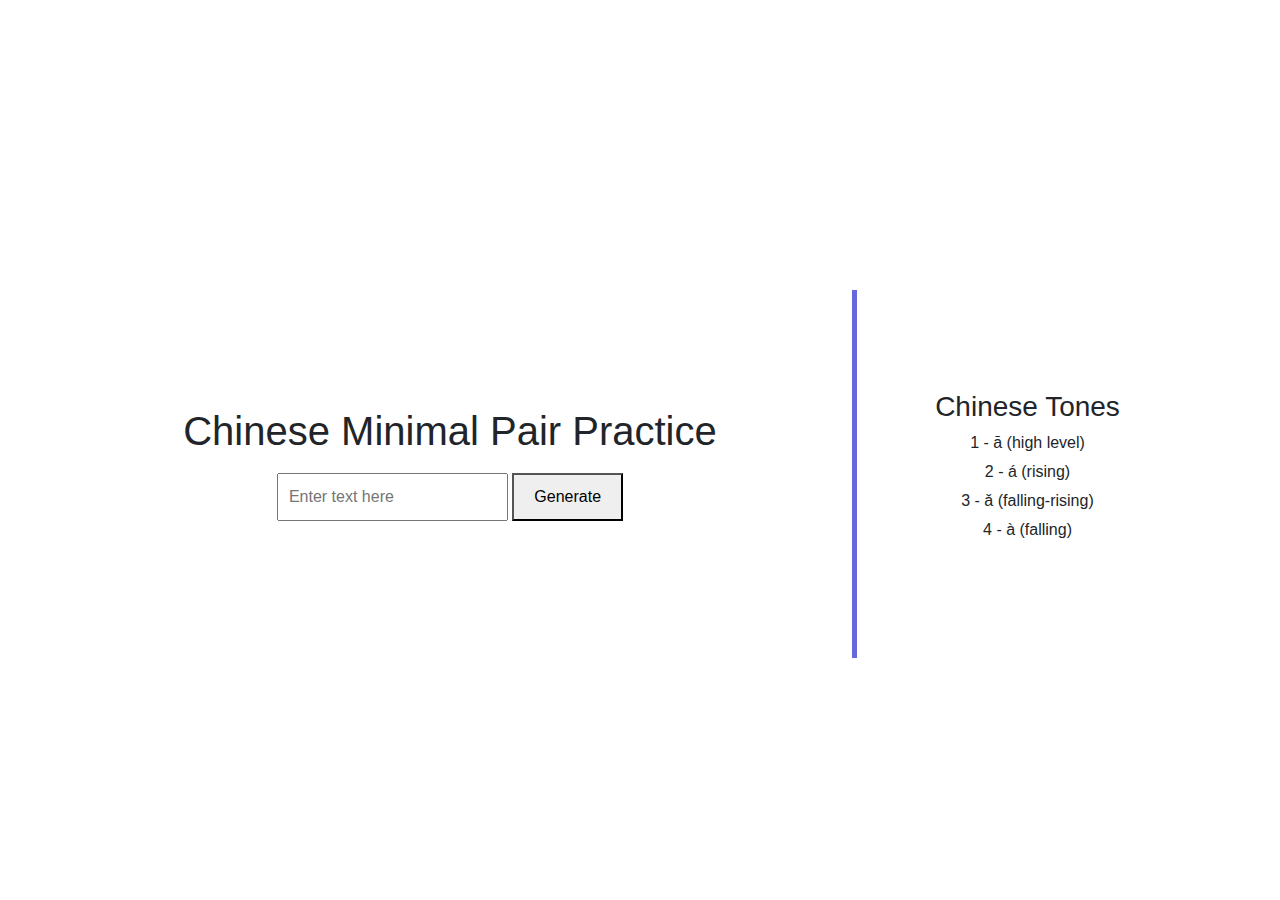
<file: index.html>
<!DOCTYPE html>
<html lang="en">
<head>
    <meta charset="UTF-8">
    <meta name="viewport" content="width=device-width, initial-scale=1.0">
    <title>Chinese Minimal Pair Practice</title>
    <!-- Bootstrap CSS -->
    <link href="https://cdn.jsdelivr.net/npm/bootstrap@5.3.0/dist/css/bootstrap.min.css" rel="stylesheet">
    <link rel="stylesheet" href="styles.css">
</head>
<body>
    <div class="container mt-5">
        <div class="row justify-content-center align-items-center">
            <div class="col-md-8 text-center">
                <h1>Chinese Minimal Pair Practice</h1>
                <div class="mb-3">
                    <input type="text" id="inputText" placeholder="Enter text here">
                    <button id="generateButton">Generate</button>
                </div>
                <p id="outputText"></p>
            </div>
            <div class="col-md-4">
                <div class="side-panel">
                    <h3>Chinese Tones</h3>
                    <ul>
                        <li class="list-group-item">1 - ā (high level)</li>
                        <li class="list-group-item">2 - á (rising)</li>
                        <li class="list-group-item">3 - ǎ (falling-rising)</li>
                        <li class="list-group-item">4 - à (falling)</li>
                    </ul>
                </div>
            </div>
        </div>
    </div>
    <!-- Bootstrap JS -->
    <script src="https://cdn.jsdelivr.net/npm/bootstrap@5.3.0/dist/js/bootstrap.bundle.min.js"></script>
    <script src="script.js"></script>
</body>
</html>
</file>
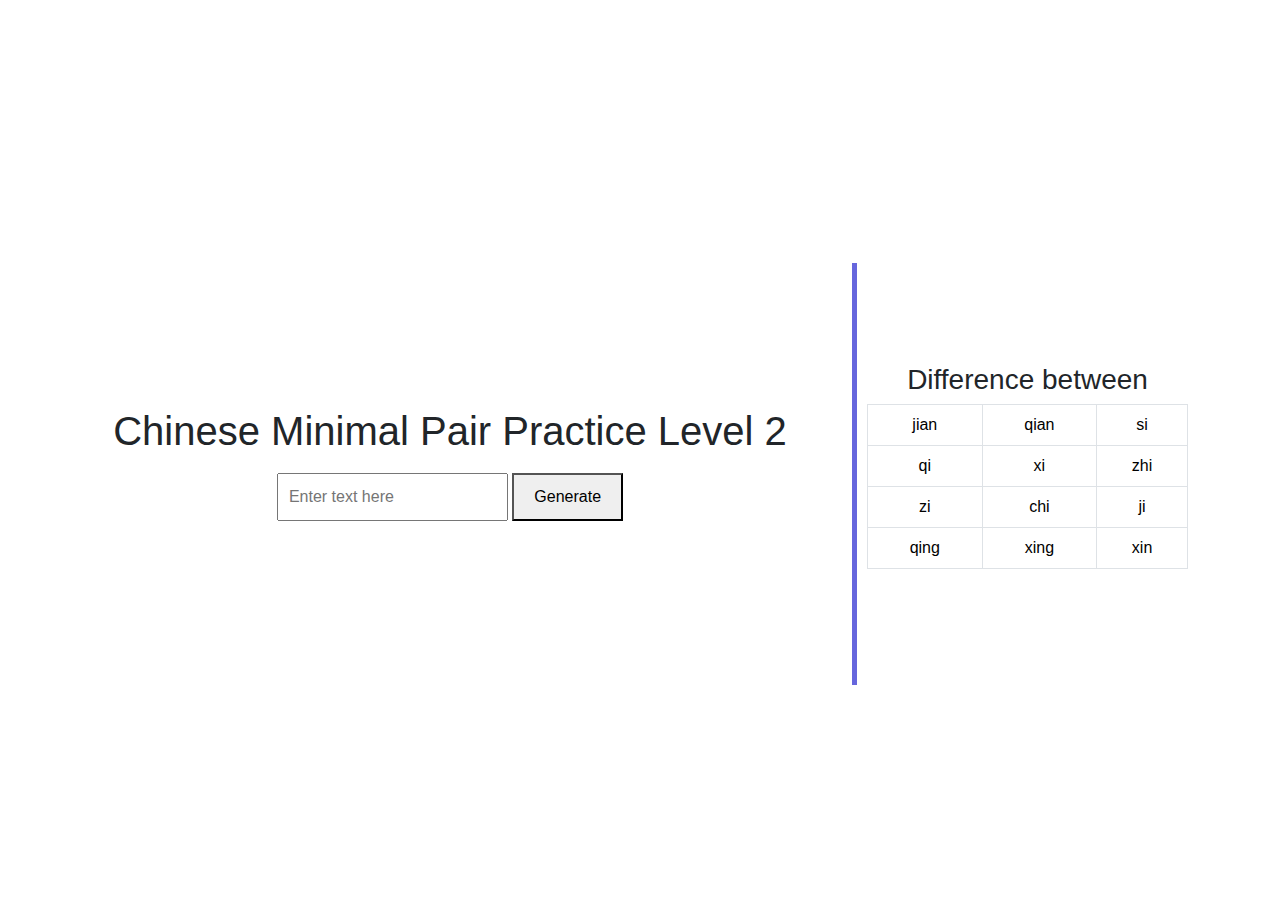
<file: level2.html>
<!DOCTYPE html>
<html lang="en">
<head>
    <meta charset="UTF-8">
    <meta name="viewport" content="width=device-width, initial-scale=1.0">
    <title>Chinese Minimal Pair Practice</title>
    <!-- Bootstrap CSS -->
    <link href="https://cdn.jsdelivr.net/npm/bootstrap@5.3.0/dist/css/bootstrap.min.css" rel="stylesheet">
    <link rel="stylesheet" href="styles.css">
</head>
<body>
    <div class="container mt-5">
        <div class="row justify-content-center align-items-center">
            <div class="col-md-8 text-center">
                <h1>Chinese Minimal Pair Practice Level 2</h1>
                <div class="mb-3">
                    <input type="text" id="inputText" placeholder="Enter text here">
                    <button id="generateButton">Generate</button>
                </div>
                <p id="outputText"></p>
            </div>
            <div class="col-md-4">
                <div class="side-panel">
                    <h3>Difference between</h3>
                    <table class="table table-bordered">
                       <tbody>
                            <tr>
                                <td>jian</td>
                                <td>qian</td>
                                <td>si</td>
                            </tr>
                            <tr>
                                <td>qi</td>
                                <td>xi</td>
                                <td>zhi</td>
                            </tr>
                            <tr>
                                <td>zi</td>
                                <td>chi</td>
                                <td>ji</td>
                            </tr>
                            <tr>
                                <td>qing</td>
                                <td>xing</td>
                                <td>xin</td>
                            </tr>
                        </tbody>
                    </table>
                </div>
            </div>
        </div>
    </div>
    <!-- Bootstrap JS -->
    <script src="https://cdn.jsdelivr.net/npm/bootstrap@5.3.0/dist/js/bootstrap.bundle.min.js"></script>
    <script>
        const pinyinList = ['jian', 'qian', 'si', 'qi', 'xi', 'zhi', 'zi', 'chi', 'ji', 'qing', 'xing', 'xin'];

        function getRandomPinyin() {
            return pinyinList[Math.floor(Math.random() * pinyinList.length)];
        }

        document.getElementById('generateButton').addEventListener('click', () => {
            const pinyin1 = getRandomPinyin();
            let pinyin2;
            do {
                pinyin2 = getRandomPinyin();
            } while (pinyin1 === pinyin2); // Ensure pinyin2 is different from pinyin1

            document.getElementById('outputText').textContent = pinyin1 + " " + pinyin2;
        });
    </script>
</body>
</html>
</file>
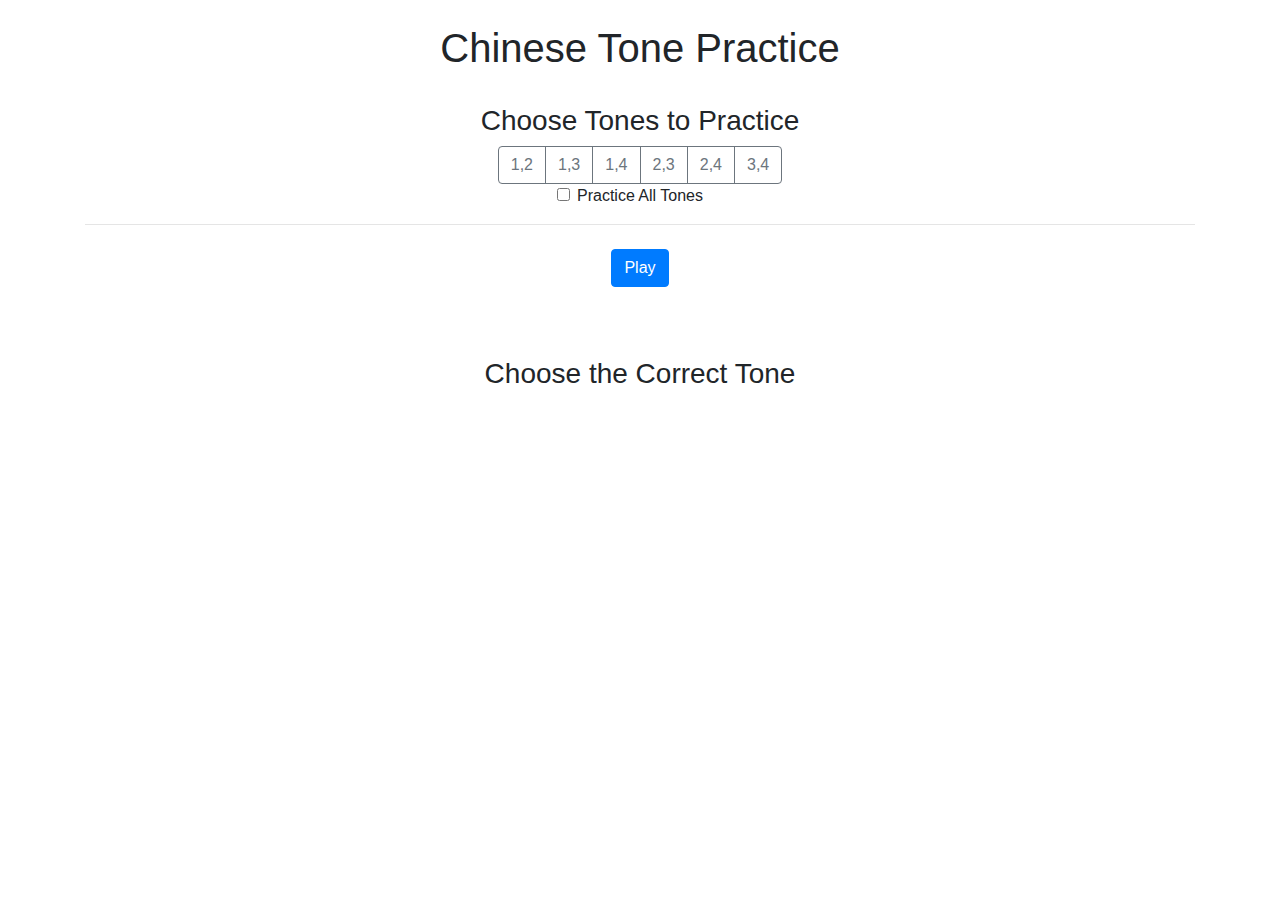
<file: version1/main.html>
<!DOCTYPE html>
<html lang="en">
<head>
  <meta charset="UTF-8">
  <meta name="viewport" content="width=device-width, initial-scale=1.0">
  <title>Chinese Tone Practice</title>
  <link rel="stylesheet" href="https://maxcdn.bootstrapcdn.com/bootstrap/4.5.2/css/bootstrap.min.css">
  <style>
    .tone-btn {
      margin: 5px;
    }
    .alert {
      margin-top: 20px;
    }
  </style>
</head>
<body>

<div class="container">
  <h1 class="text-center mt-4">Chinese Tone Practice</h1>
  
  <!-- Tone selection form -->
  <div class="row">
    <div class="col-12 text-center mt-4">
      <h3>Choose Tones to Practice</h3>
      <div class="btn-group" role="group" aria-label="Tone selection">
        <button type="button" class="btn btn-outline-secondary tone-btn-sel" data-tone1="1" data-tone2="2">1,2</button>
        <button type="button" class="btn btn-outline-secondary tone-btn-sel" data-tone1="1" data-tone2="3">1,3</button>
        <button type="button" class="btn btn-outline-secondary tone-btn-sel" data-tone1="1" data-tone2="4">1,4</button>
        <button type="button" class="btn btn-outline-secondary tone-btn-sel" data-tone1="2" data-tone2="3">2,3</button>
        <button type="button" class="btn btn-outline-secondary tone-btn-sel" data-tone1="2" data-tone2="4">2,4</button>
        <button type="button" class="btn btn-outline-secondary tone-btn-sel" data-tone1="3" data-tone2="4">3,4</button>
      </div>
      <div>
        <input type="checkbox" id="practice-all-checkbox" class="form-check-input">
        <label for="practice-all-checkbox" class="form-check-label">Practice All Tones</label>
      </div>
      <hr/>
      <div>
        <button id="play-btn" class="btn btn-primary mt-2">Play</button>

      </div>
    </div>
  </div>

  <!-- Result message -->
  <div id="result-msg" class="alert" role="alert"></div>

  <!-- Tone choice buttons (will be dynamically shown based on practiced tones) -->
  <div class="row mt-4 text-center">
    <div class="col-12">
      <h3>Choose the Correct Tone</h3>
      <div id="tone-buttons" class="d-none"></div>
    </div>
  </div>
  <div class="container mt-4">
    <div id="stats" class="mt-4"></div>
    <div id="individual-stats"></div>
  </div>
</div>

<script>
  const sounds = [
    'a', 'ai', 'an', 'ang', 'ao', 'ba', 'bai', 'ban', 'bang', 'bao', 'bei', 'ben', 'beng', 'bi', 'bian', 'biao', 'bie', 'bin', 'bing', 'bo', 'bu',
    'ca', 'cai', 'can', 'cang', 'cao', 'ce', 'cen', 'ceng', 'cha', 'chai', 'chan', 'chang', 'chao', 'che', 'chen', 'cheng', 'chi', 'chong', 'chou',
    'chu', 'chua', 'chuai', 'chuan', 'chuang', 'chui', 'chun', 'chuo', 'ci', 'cong', 'cou', 'cu', 'cuan', 'cui', 'cun', 'cuo', 'da', 'dai', 'dan',
    'dang', 'dao', 'de', 'dei', 'den', 'deng', 'di', 'dian', 'diao', 'die', 'ding', 'diu', 'dong', 'dou', 'du', 'duan', 'dui', 'dun', 'duo', 'e', 
    'ei', 'en', 'eng', 'er', 'fa', 'fan', 'fang', 'fei', 'fen', 'feng', 'fo', 'fou', 'fu', 'ga', 'gai', 'gan', 'gang', 'gao', 'ge', 'gei', 'gen', 
    'geng', 'gong', 'gou', 'gu', 'gua', 'guai', 'guan', 'guang', 'gui', 'gun', 'guo', 'ha', 'hai', 'han', 'hang', 'hao', 'he', 'hei', 'hen', 'heng', 
    'hong', 'hou', 'hu', 'hua', 'huai', 'huan', 'huang', 'hui', 'hun', 'huo', 'ji', 'jia', 'jian', 'jiang', 'jiao', 'jie', 'jin', 'jing', 'jiong', 
    'jiu', 'ju', 'juan', 'jue', 'jun', 'ka', 'kai', 'kan', 'kang', 'kao', 'ke', 'ken', 'keng', 'kong', 'kou', 'ku', 'kua', 'kuai', 'kuan', 'kuang', 
    'kui', 'kun', 'kuo', 'la', 'lai', 'lan', 'lang', 'lao', 'le', 'lei', 'leng', 'li', 'lia', 'lian', 'liang', 'liao', 'lie', 'lin', 'ling', 'liu', 
    'lo', 'long', 'lou', 'lu', 'lü', 'luan', 'lüe', 'lun', 'luo', 'ma', 'mai', 'man', 'mang', 'mao', 'me', 'mei', 'men', 'meng', 'mi', 'mian', 'miao', 
    'mie', 'min', 'ming', 'miu', 'mo', 'mou', 'mu', 'na', 'nai', 'nan', 'nang', 'nao', 'ne', 'nei', 'nen', 'neng', 'ni', 'nian', 'niang', 'niao', 
    'nie', 'nin', 'ning', 'niu', 'nong', 'nou', 'nu', 'nü', 'nuan', 'nüe', 'nuo', 'o', 'ou', 'pa', 'pai', 'pan', 'pang', 'pao', 'pei', 'pen', 'peng', 
    'pi', 'pian', 'piao', 'pie', 'pin', 'ping', 'po', 'pou', 'pu', 'qi', 'qia', 'qian', 'qiang', 'qiao', 'qie', 'qin', 'qing', 'qiong', 'qiu', 'qu', 
    'quan', 'que', 'qun', 'ran', 'rang', 'rao', 're', 'ren', 'reng', 'ri', 'rong', 'rou', 'ru', 'rua', 'ruan', 'rui', 'run', 'ruo', 'sa', 'sai', 
    'san', 'sang', 'sao', 'se', 'sen', 'seng', 'sha', 'shai', 'shan', 'shang', 'shao', 'she', 'shen', 'sheng', 'shi', 'shou', 'shu', 'shua', 'shuai', 
    'shuan', 'shuang', 'shui', 'shun', 'shuo', 'si', 'song', 'sou', 'su', 'suan', 'sui', 'sun', 'suo', 'ta', 'tai', 'tan', 'tang', 'tao', 'te', 'teng', 
    'ti', 'tian', 'tiao', 'tie', 'ting', 'tong', 'tou', 'tu', 'tuan', 'tui', 'tun', 'tuo', 'wa', 'wai', 'wan', 'wang', 'wei', 'wen', 'weng', 'wo', 
    'wu', 'xi', 'xia', 'xian', 'xiang', 'xiao', 'xie', 'xin', 'xing', 'xiong', 'xiu', 'xu', 'xuan', 'xue', 'xun', 'ya', 'yan', 'yang', 'yao', 'ye', 
    'yi', 'yin', 'ying', 'yong', 'you', 'yu', 'yuan', 'yue', 'yun', 'za', 'zai', 'zan', 'zang', 'zao', 'ze', 'zei', 'zen', 'zeng', 'zha', 'zhai', 
    'zhan', 'zhang', 'zhao', 'zhe', 'zhei', 'zhen', 'zheng', 'zhi', 'zhong', 'zhou', 'zhu', 'zhua', 'zhuai', 'zhuan', 'zhuang', 'zhui', 'zhun', 
    'zhuo', 'zi', 'zong', 'zou', 'zu', 'zuan', 'zui', 'zun', 'zuo'
  ];

  let practiceTones = [];  // Store selected tones for practice
  let correctTone = null;  // Store the correct tone for each sound
  let currentSound = null; // Store the current sound for practice
  let practiceAllTones = false;

  // Stats structure to store tries and successes for tone pairs and individual tones
  let stats = {
    tonePairs: {},  // For tracking 1vs2, 1vs3, etc.
    individualTones: {
      1: { correct: 0, wrong: 0 },
      2: { correct: 0, wrong: 0 },
      3: { correct: 0, wrong: 0 },
      4: { correct: 0, wrong: 0 }
    }
  };

  // Load stats from localStorage when the page loads
  function loadStats() {
    const storedStats = localStorage.getItem('tonePracticeStats');
    if (storedStats) {
      stats = JSON.parse(storedStats);
    }
  }

  // Save stats to localStorage
  function saveStats() {
    localStorage.setItem('tonePracticeStats', JSON.stringify(stats));
  }

  loadStats(); // Load stats on page load

  // Function to handle tone selection via button clicks
  function handleToneSelectionChange(event) {

    // Remove 'active' class from all buttons
    document.querySelectorAll('.tone-btn-sel').forEach(button => {
      button.classList.remove('active');
    });
  
    // Add 'active' class to the clicked button
    event.target.classList.add('active');
  
    // Extract tone values from the clicked button's data attributes
    const tone1 = parseInt(event.target.getAttribute('data-tone1'));
    const tone2 = parseInt(event.target.getAttribute('data-tone2'));
    
    const pairKey = getSortedPairKey(tone1, tone2); // Normalize key
  
    if (tone1 !== tone2) {
      practiceTones = [tone1, tone2];
      practiceAllTones = false;
  
      // Initialize the tone pair stats if not already
      if (!stats.tonePairs[pairKey]) {
        stats.tonePairs[pairKey] = { tries: 0, correct: 0 };
      }
  
      renderToneButtons();  // Render tone buttons for the selected tones
      selectRandomTone();    // Start practicing with the first sound
    } else {
      alert('Please select two different tones.');
    }
  }


  // Helper function to get a normalized key for the tone pairs
  function getSortedPairKey(tone1, tone2) {
    return tone1 < tone2 ? `${tone1}vs${tone2}` : `${tone2}vs${tone1}`;
  }

  // Attach event listener to each tone button
  document.querySelectorAll('.tone-btn-sel').forEach(button => {
    button.addEventListener('click', handleToneSelectionChange);
  });

  // Select a random sound and tone from the practiceTones set
  function selectRandomTone() {
    const randomSound = sounds[Math.floor(Math.random() * sounds.length)];
    currentSound = randomSound;

    if (practiceAllTones) {
      correctTone = Math.floor(Math.random() * 4) + 1;
    } else {
      correctTone = practiceTones[Math.floor(Math.random() * practiceTones.length)];
    }
  }

  // Play the selected sound with the correct tone
  function playAudio() {
    const audioPath = `../version2/audios/${currentSound}${correctTone}.mp3`;
    const audio = new Audio(audioPath);
    const resultMsg = document.getElementById('result-msg');

    resultMsg.className = 'alert alert-secondary';
    resultMsg.innerText = "Listen Carefully!";
    audio.play();
  }

  document.getElementById('play-btn').addEventListener('click', playAudio);

  // Handle when a tone button is clicked
  function handleToneClick(tone) {
    const resultMsg = document.getElementById('result-msg');
    
    const pairKey = getSortedPairKey(practiceTones[0], practiceTones[1]); // Normalize key

    if (!practiceAllTones) {
      stats.tonePairs[pairKey].tries++;
    }
  
    if (tone === correctTone) {
      if (!practiceAllTones) {
        stats.tonePairs[pairKey].correct++;
      }
      stats.individualTones[correctTone].correct++;
  
      resultMsg.className = 'alert alert-success';
      resultMsg.innerText = 'Correct! You guessed the right tone!';
    } else {
      stats.individualTones[correctTone].wrong++;
  
      resultMsg.className = 'alert alert-danger';
      resultMsg.innerText = `Wrong! The correct tone was ${correctTone}.`;
    }
  
    saveStats(); // Save the updated stats to localStorage
    renderStats(); // Render the updated stats after each guess
    selectRandomTone(); // Automatically move to the next sound
  }

  // Render tone buttons based on the selected practice tones
  function renderToneButtons() {
    const toneButtonsDiv = document.getElementById('tone-buttons');
    toneButtonsDiv.innerHTML = ''; // Clear any existing buttons
  
    let tonesToRender = practiceAllTones ? [1, 2, 3, 4] : practiceTones;
  
    tonesToRender.forEach(tone => {
      const toneBtn = document.createElement('button');
      toneBtn.className = 'btn btn-info tone-btn';
      toneBtn.style.width = '60px'; // Set the button width to 60px
      toneBtn.style.textAlign = 'center'; // Center the text
  
      // Map tone numbers to their respective marks
      const toneMarks = {
        1: '¯', // First tone (high level)
        2: '́',  // Second tone (rising)
        3: '̌',  // Third tone (dipping)
        4: '̀'   // Fourth tone (falling)
      };
  
      // Set button inner HTML with reduced space
      toneBtn.innerHTML = `${toneMarks[tone]}<br style="line-height: 0;">${tone}`;
      
      toneBtn.addEventListener('click', () => handleToneClick(tone));
      toneButtonsDiv.appendChild(toneBtn);
    });
  
    toneButtonsDiv.classList.remove('d-none'); // Show tone buttons
  }

  function renderStats() {
    const statsDiv = document.getElementById('stats');
    statsDiv.innerHTML = '<h3>Stats:</h3>';
    
    // Create table for tone pair stats
    const table = document.createElement('table');
    table.classList.add('table', 'table-bordered', 'text-center');
  
    // Create table header row with tone numbers
    const headerRow = document.createElement('tr');
    const emptyHeaderCell = document.createElement('th');  // Empty corner cell
    headerRow.appendChild(emptyHeaderCell);
  
    [1, 2, 3, 4].forEach(tone => {
      const headerCell = document.createElement('th');
      headerCell.innerText = `Tone ${tone}`;
      headerRow.appendChild(headerCell);
    });
  
    table.appendChild(headerRow);
  
    // Create table rows
    [1, 2, 3, 4].forEach(initialTone => {
      const row = document.createElement('tr');
      const rowHeader = document.createElement('th'); // Row header for tone number
      rowHeader.innerText = `Tone ${initialTone}`;
      row.appendChild(rowHeader);
  
      [1, 2, 3, 4].forEach(finalTone => {
        const cell = document.createElement('td');
  
        if (initialTone === finalTone) {
          // Disable cells where tones are the same (1vs1, 2vs2, etc.)
          cell.style.backgroundColor = '#e9ecef';  // Bootstrap disabled background
          cell.innerText = 'N/A';
        } else {
          const pairKey = getSortedPairKey(initialTone, finalTone); // Normalize key
          const pairStats = stats.tonePairs[pairKey];
  
          if (pairStats) {
            const percentage = pairStats.tries > 0 ? Math.round((pairStats.correct / pairStats.tries) * 100) : 0;
  
            // Set background color based on the percentage of success
            cell.style.backgroundColor = calculateBackgroundColor(percentage);
  
            cell.innerText = `${percentage}% (${pairStats.correct}/${pairStats.tries})`;
          } else {
            cell.innerText = '0% (0/0)';
            cell.style.backgroundColor = calculateBackgroundColor(0);
          }
        }
  
        row.appendChild(cell);
      });
  
      table.appendChild(row);
    });
  
    // Append the table to the stats div
    statsDiv.innerHTML = '';  // Clear previous content
    statsDiv.appendChild(table);
    renderIndividualToneStats();
  }

  function renderIndividualToneStats() {
    const statsDiv = document.getElementById('individual-stats');
    statsDiv.innerHTML = '<h3>Individual Tone Stats:</h3>';
    
    // Create table for individual tone stats
    const table = document.createElement('table');
    table.classList.add('table', 'table-bordered', 'text-center');
  
    // Create table header row
    const headerRow = document.createElement('tr');
    const headerCellTone = document.createElement('th');
    headerCellTone.innerText = 'Tone';
    headerRow.appendChild(headerCellTone);
  
    const headerCellPercentage = document.createElement('th');
    headerCellPercentage.innerText = 'Success Rate';
    headerRow.appendChild(headerCellPercentage);
  
    table.appendChild(headerRow);
  
    // Create rows for each individual tone
    [1, 2, 3, 4].forEach(tone => {
      const row = document.createElement('tr');
  
      // Tone number column
      const toneCell = document.createElement('td');
      toneCell.innerText = `Tone ${tone}`;
      row.appendChild(toneCell);
  
      // Calculate success rate
      const correct = stats.individualTones[tone].correct;
      const tries = correct + stats.individualTones[tone].wrong;
      const percentage = tries > 0 ? Math.round((correct / tries) * 100) : 0;
  
      // Success rate cell with background color
      const percentageCell = document.createElement('td');
      percentageCell.innerText = `${percentage}% (${correct}/${tries})`;
      percentageCell.style.backgroundColor = calculateBackgroundColor(percentage);
  
      row.appendChild(percentageCell);
  
      table.appendChild(row);
    });
  
    // Append the table to the individual stats div
    statsDiv.innerHTML = '';  // Clear previous content
    statsDiv.appendChild(table);
  }


  function calculateBackgroundColor(percentage) {
    // Hue ranges from red (0°) to green (120°) in HSL, start green at 80%
    let hue;
    
    if (percentage >= 80) {
      hue = 120;  // Full green
    } else {
      hue = (percentage / 80) * 120;  // Linear scale for red to green up to 80%
    }
  
    return `hsl(${hue}, 70%, 80%)`;  // Light color with 70% saturation and 80% lightness
  }
  // Add event listener for the Practice All Tones checkbox
  document.getElementById('practice-all-checkbox').addEventListener('change', function() {
    const checkbox = document.getElementById('practice-all-checkbox');
    const toneButtons = document.querySelectorAll('.tone-btn-sel');
  
    if (checkbox.checked) {
      // Disable tone selection buttons and activate Practice All mode
      toneButtons.forEach(button => button.disabled = true);
      practiceTones = [1, 2, 3, 4];
      practiceAllTones = true;
      renderToneButtons();  // Render all tone buttons
      selectRandomTone();   // Start practicing with all tones
    } else {
      // Enable tone selection buttons and deactivate Practice All mode
      toneButtons.forEach(button => button.disabled = false);
      practiceAllTones = false;
      practiceTones = []; // Reset the practice tones
      document.getElementById('tone-buttons').classList.add('d-none');  // Hide the tone buttons
    }
  });

</script>

</body>
</html>
</file>
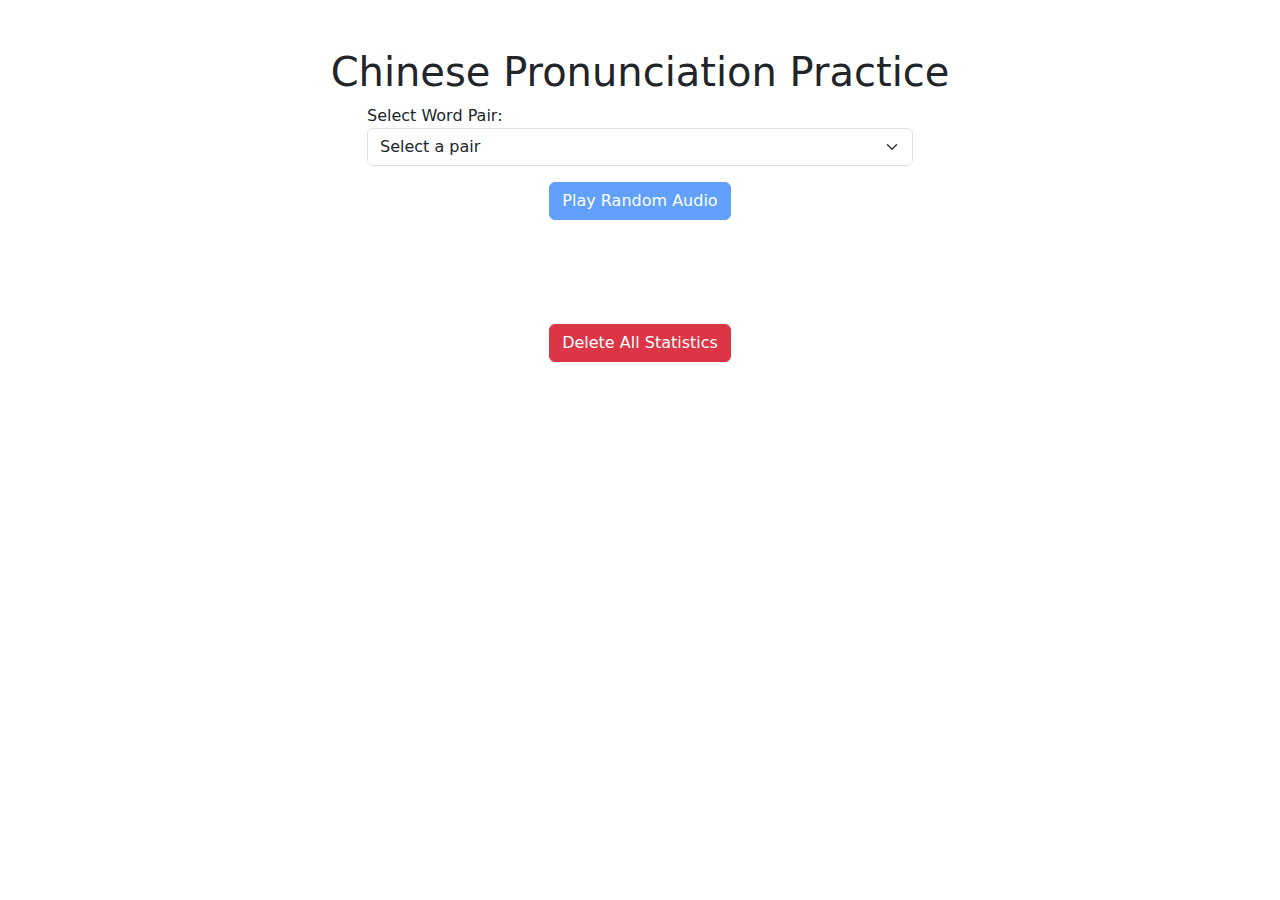
<file: version2/main.html>
<!DOCTYPE html>
<html lang="en">
<head>
  <meta charset="UTF-8">
  <meta name="viewport" content="width=device-width, initial-scale=1.0">
  <title>Chinese Pronunciation Practice</title>
  <!-- Bootstrap CSS -->
  <link href="https://cdn.jsdelivr.net/npm/bootstrap@5.3.0-alpha1/dist/css/bootstrap.min.css" rel="stylesheet">
</head>
<body>
  <div class="container mt-5">
    <h1 class="text-center">Chinese Pronunciation Practice</h1>
    
    <div class="row justify-content-center">
      <div class="col-md-6">
        <div class="form-group">
          <label for="pairSelect">Select Word Pair:</label>
          <select id="pairSelect" class="form-select">
            <option value="none" disabled selected>Select a pair</option>
            <!-- Word pair options will go here -->
          </select>
        </div>
      </div>
    </div>

    <div class="row justify-content-center mt-3">
      <div class="col-md-6 text-center">
        <button id="playButton" class="btn btn-primary" disabled>Play Random Audio</button>
      </div>
    </div>

    <div class="row justify-content-center mt-4">
      <div id="options" class="col-md-6 text-center">
        <!-- Word options will be inserted here -->
      </div>
    </div>
    
    <div class="row justify-content-center mt-4">
      <div id="message" class="text-center"></div>
      <div id="allStats" class="mt-3"></div>
      <div class="mt-4 d-flex justify-content-center">
        <button id="deleteStatsButton" class="btn btn-danger mt-3">Delete All Statistics</button>
      </div>
    </div>
  </div>

  <!-- Bootstrap JS & Popper.js -->
  <script src="https://cdn.jsdelivr.net/npm/bootstrap@5.3.0-alpha1/dist/js/bootstrap.bundle.min.js"></script>
  <!-- Custom JS -->
  <script src="app.js"></script>
</body>
</html>
</file>
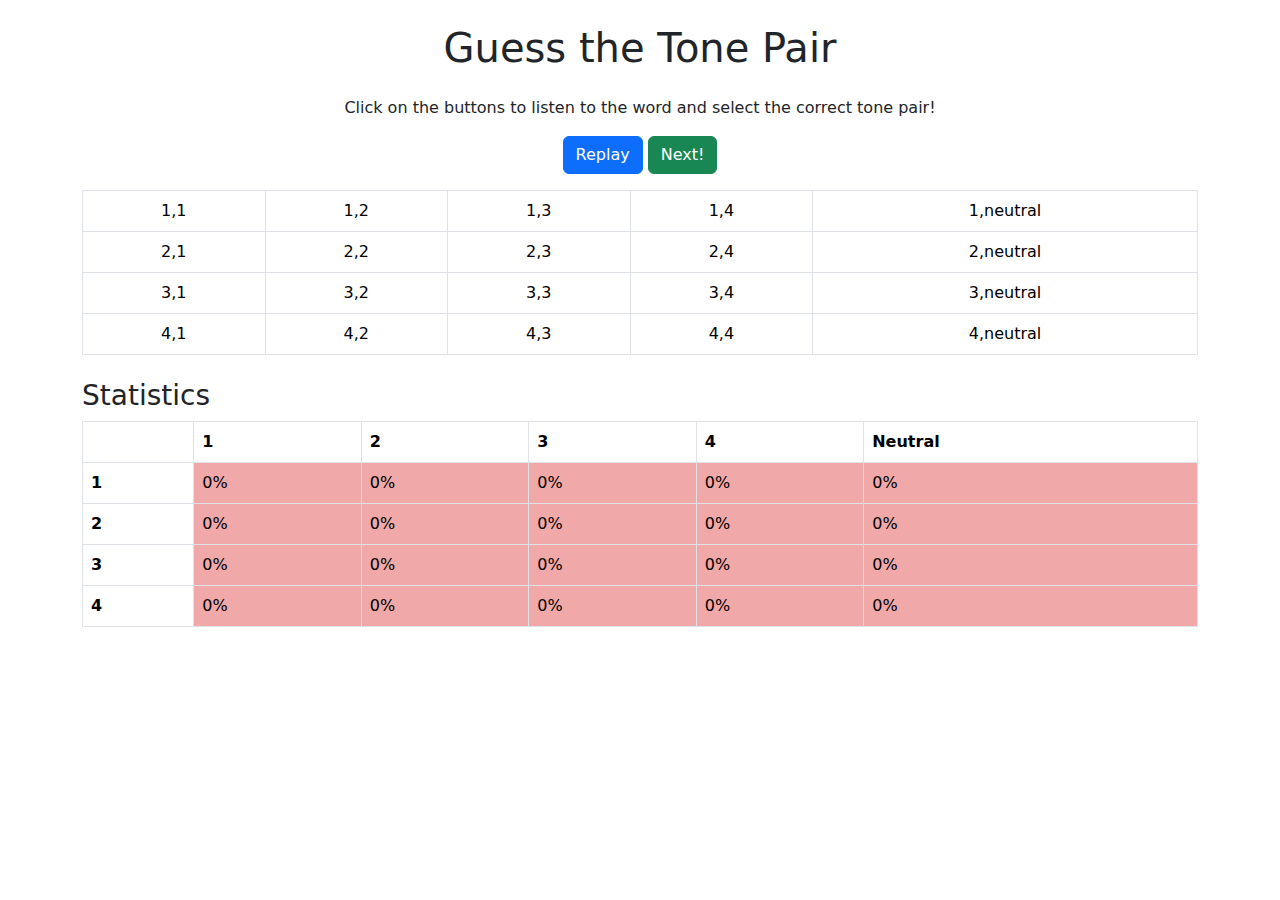
<file: version3/main.html>
<!DOCTYPE html>
<html lang="en">
<head>
  <meta charset="UTF-8">
  <meta name="viewport" content="width=device-width, initial-scale=1.0">
  <title>Guess the Tone Pairs</title>
  <!-- Bootstrap CSS -->
  <link href="https://cdn.jsdelivr.net/npm/bootstrap@5.3.0-alpha1/dist/css/bootstrap.min.css" rel="stylesheet">
  <style>
    .table-cell {
      cursor: pointer;
      transition: background-color 0.3s ease;
    }
    .table-cell:hover {
      background-color: #f0f0f0;
    }
    .correct {
      background-color: #28a745;
    }
    .wrong {
      background-color: #dc3545;
    }
  </style>
</head>
<body class="container py-4">
  <h1 class="text-center mb-4">Guess the Tone Pair</h1>

  <div id="game-area" class="text-center">
    <p>Click on the buttons to listen to the word and select the correct tone pair!</p>
    <p id="selected-word" class="mb-1"></p>
    <p id="selected-pinyin" class="mb-3"></p>
    <button id="replay-btn" class="btn btn-primary mb-3">Replay</button>
    <button id="next-word-btn" class="btn btn-success mb-3">Next!</button>

    <div id="result-msg" class="alert d-none"></div>

    <table class="table table-bordered">
      <tbody id="tone-table">
        <!-- Table rows will be dynamically generated here -->
      </tbody>
    </table>
  </div>

  <div id="stats-section" class="mt-4">
    <h3>Statistics</h3>
    <table class="table table-bordered">
      <thead>
        <tr>
          <th></th>
          <th>1</th>
          <th>2</th>
          <th>3</th>
          <th>4</th>
          <th>Neutral</th>
        </tr>
      </thead>
      <tbody id="stats-table">
        <!-- Rows will be dynamically populated here -->
      </tbody>
    </table>
  </div>

  <!-- Bootstrap JS and dependencies -->
  <script src="https://cdn.jsdelivr.net/npm/bootstrap@5.3.0-alpha1/dist/js/bootstrap.bundle.min.js"></script>
  <!-- Game Script -->
  <script src="app.js"></script>
</body>
</html>
</file>
<file: styles.css>
body {
    font-family: Arial, sans-serif;
    display: flex;
    justify-content: center;
    align-items: center;
    height: 100vh;
    margin: 0;
}

.container {
    text-align: center;
}

input[type="text"] {
    padding: 10px;
    font-size: 16px;
}

button {
    margin-top: 10px;
    padding: 10px 20px;
    font-size: 16px;
    cursor: pointer;
}

#outputText {
    margin-top: 20px;
    font-size: 50px;
    font-weight: bold;
}

.side-panel {
    padding: 10px;
    border-left: 5px solid #66d;
    margin-left: 10px;
    padding-top: 100px;
    padding-bottom: 100px;
}

.side-panel h3 {
    margin-top: 0;
}

.side-panel ul {
    list-style-type: none;
    padding-left: 0;
}

.side-panel li {
    margin-bottom: 5px;
}
</file>
